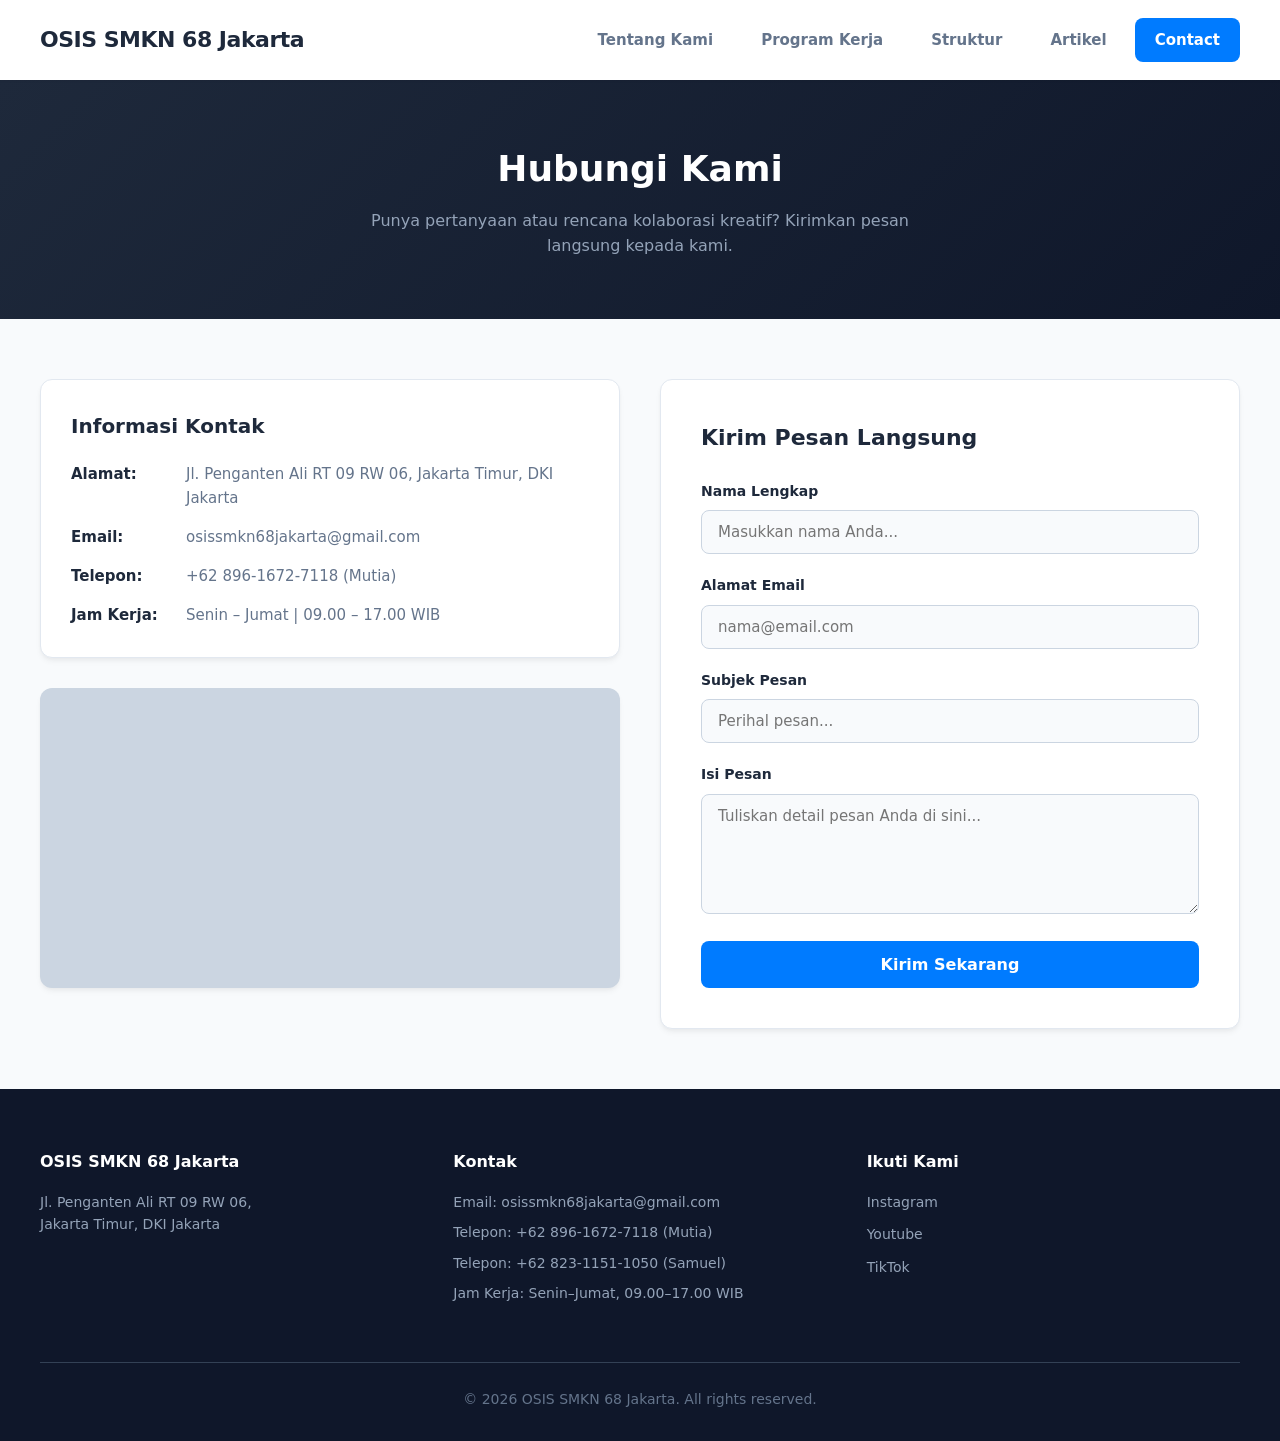
<file: static/contacts.html>
<!DOCTYPE html>
<html lang="id">
<head>
    <meta charset="UTF-8">
    <meta name="viewport" content="width=device-width, initial-scale=1.0">
    <title>Hubungi Kami - OSIS SMKN 68 Jakarta</title>
    <link rel="icon" href="../img/icon.png">
    <link rel="stylesheet" href="../css/style.css">
</head>
<body>

    <div id="nav-placeholder"></div>

    <header class="subpage-banner">
        <h1>Hubungi Kami</h1>
        <p>Punya pertanyaan atau rencana kolaborasi kreatif? Kirimkan pesan langsung kepada kami.</p>
    </header>

    <main class="contact-grid">

        <div class="contact-info-panel">
            <div class="info-card-modern">
                <h3>Informasi Kontak</h3>
                <div class="info-row">
                    <span class="info-label">Alamat:</span>
                    <span class="info-val">Jl. Penganten Ali RT 09 RW 06, Jakarta Timur, DKI Jakarta</span>
                </div>
                <div class="info-row">
                    <span class="info-label">Email:</span>
                    <span class="info-val">osissmkn68jakarta@gmail.com</span>
                </div>
                <div class="info-row">
                    <span class="info-label">Telepon:</span>
                    <span class="info-val">+62 896-1672-7118 (Mutia)</span>
                </div>
                <div class="info-row">
                    <span class="info-label">Jam Kerja:</span>
                    <span class="info-val">Senin – Jumat | 09.00 – 17.00 WIB</span>
                </div>
            </div>

            <div class="map-embed-container">
                <iframe
                    src="https://maps.google.com/maps?q=SMKN+68+Jakarta,+Jl.+Pengantin+Ali,+Jakarta+Timur&t=&z=15&ie=UTF8&iwloc=&output=embed"
                    allowfullscreen="" loading="lazy" referrerpolicy="no-referrer-when-downgrade">
                </iframe>
            </div>
        </div>

        <div class="contact-form-panel">
            <h3>Kirim Pesan Langsung</h3>
            <form action="https://formspree.io/f/maqkorrn" method="POST">

                <div class="form-group">
                    <label for="input-name" class="form-label">Nama Lengkap</label>
                    <input type="text" name="name" id="input-name" class="form-input" placeholder="Masukkan nama Anda..." required>
                </div>

                <div class="form-group">
                    <label for="input-email" class="form-label">Alamat Email</label>
                    <input type="email" name="_replyto" id="input-email" class="form-input" placeholder="nama@email.com" required>
                </div>

                <div class="form-group">
                    <label for="input-subject" class="form-label">Subjek Pesan</label>
                    <input type="text" name="subject" id="input-subject" class="form-input" placeholder="Perihal pesan..." required>
                </div>

                <div class="form-group">
                    <label for="input-message" class="form-label">Isi Pesan</label>
                    <textarea name="message" id="input-message" class="form-input" placeholder="Tuliskan detail pesan Anda di sini..." required></textarea>
                </div>

                <input type="text" name="_gotcha" style="display:none">
                <button type="submit" class="submit-btn">Kirim Sekarang</button>
            </form>
        </div>

    </main>

    <div id="footer-placeholder"></div>

    <script type="module" src="../js/app.js"></script>
</body>
</html>
</file>
<file: css/style.css>
/* ==========================================================================
   1. GLOBAL SYSTEM SETTINGS & VARIABLES
   ========================================================================== */
   :root {
    --primary: #007bff;
    --primary-hover: #0056b3;
    --bg-main: #f8fafc;
    --bg-card: #ffffff;
    --text-dark: #1e293b;
    --text-muted: #64748b;
    --text-light: #f1f5f9;
    --shadow-sm: 0 1px 3px rgba(0,0,0,0.05);
    --shadow-md: 0 4px 6px -1px rgba(0,0,0,0.05), 0 2px 4px -1px rgba(0,0,0,0.03);
    --shadow-lg: 0 10px 15px -3px rgba(0,0,0,0.07), 0 4px 6px -2px rgba(0,0,0,0.03);
    --radius: 12px;
    --transition: all 0.3s cubic-bezier(0.4, 0, 0.2, 1);
    --line-color: #cbd5e1;
}

* {
    margin: 0;
    padding: 0;
    box-sizing: border-box;
    font-family: 'Segoe UI', system-ui, -apple-system, sans-serif;
}

body {
    background-color: var(--bg-main);
    color: var(--text-dark);
    display: flex;
    flex-direction: column;
    min-height: 100vh;
    line-height: 1.6;
}

/* ==========================================================================
   2. NAVIGATION & FOOTER (shared components)
   ========================================================================== */
.topbar {
    display: flex;
    justify-content: space-between;
    align-items: center;
    background-color: var(--bg-card);
    padding: 18px 40px;
    box-shadow: var(--shadow-sm);
    position: sticky;
    top: 0;
    z-index: 100;
}

.logo a {
    font-size: 22px;
    font-weight: 800;
    color: var(--text-dark);
    text-decoration: none;
    letter-spacing: -0.5px;
}

.nav-links {
    display: flex;
    gap: 8px;
}

.nav-btn {
    background: none;
    border: none;
    padding: 10px 20px;
    font-size: 15px;
    font-weight: 600;
    color: var(--text-muted);
    cursor: pointer;
    border-radius: 8px;
    transition: var(--transition);
    text-decoration: none;
    display: inline-block;
}

.nav-btn:hover {
    background-color: #f1f5f9;
    color: var(--text-dark);
}

.nav-btn.active {
    background-color: var(--primary);
    color: #ffffff;
}

.site-footer {
    background-color: #0f172a;
    color: var(--text-light);
    padding: 60px 40px 30px;
    margin-top: auto;
}

.footer-content {
    display: grid;
    grid-template-columns: repeat(auto-fit, minmax(220px, 1fr));
    max-width: 1200px;
    margin: 0 auto;
    gap: 40px;
}

.footer-section h4 {
    margin-bottom: 16px;
    font-size: 16px;
    color: #ffffff;
    font-weight: 700;
}

.footer-section p {
    margin-bottom: 8px;
    font-size: 14px;
    color: #94a3b8;
    line-height: 1.6;
}

.footer-section.socials {
    display: flex;
    flex-direction: column;
}

.footer-section.socials a {
    color: #94a3b8;
    text-decoration: none;
    margin-bottom: 10px;
    font-size: 14px;
    transition: var(--transition);
}

.footer-section.socials a:hover {
    color: var(--primary);
    transform: translateX(4px);
}

.footer-bottom {
    text-align: center;
    margin-top: 50px;
    padding-top: 25px;
    border-top: 1px solid #334155;
    font-size: 14px;
    color: #64748b;
}

/* ==========================================================================
   3. SUBPAGE BANNER
   ========================================================================== */
.subpage-banner {
    background: linear-gradient(135deg, #1e293b 0%, #0f172a 100%);
    color: #ffffff;
    padding: 60px 40px;
    text-align: center;
}

.subpage-banner h1 {
    font-size: 36px;
    font-weight: 800;
    margin-bottom: 10px;
}

.subpage-banner p {
    color: #94a3b8;
    font-size: 16px;
    max-width: 600px;
    margin: 0 auto;
}

/* ==========================================================================
   4. HOME PAGE
   ========================================================================== */
.hero-container {
    position: relative;
    width: 100%;
    height: 65vh;
    min-height: 450px;
    overflow: hidden;
    display: flex;
    align-items: center;        /* vertical center */
    justify-content: flex-start; /* horizontal left */
}

.hero-slide {
    position: absolute;
    top: 0; left: 0;
    width: 100%; height: 100%;
    background-size: cover;
    background-position: center;
    opacity: 0;
    transition: opacity 1.2s ease-in-out;
    z-index: 1;
}

.hero-slide.active { opacity: 1; }

.hero-overlay {
    position: absolute;
    top: 0; left: 0; width: 100%; height: 100%;
    background: rgba(15, 23, 42, 0.6);
    z-index: 2;
}

.hero-content {
    position: relative;
    z-index: 3;
    color: #ffffff;
    max-width: 800px;
    padding: 0 60px;
    display: flex;
    flex-direction: column;
    align-items: flex-start;    /* children align left */
}

.hero-logo {
    position: absolute;
    right: 60px; /* Pushes the logo to the right edge */
    top: 50%; /* Pushes it down to the middle */
    transform: translateY(-50%); /* Ensures it is perfectly centered vertically */
    width: 120px; /* You can adjust this size */
    height: 120px;
    object-fit: contain;
    filter: drop-shadow(0 2px 8px rgba(0,0,0,0.4));
    z-index: 4; /* Keeps it above the slideshow overlay */
}

.hero-title { font-size: 52px; font-weight: 800; margin-bottom: 15px; line-height: 1.15; }
.hero-subtitle { font-size: 20px; color: #cbd5e1; }

.quote-section {
    max-width: 1000px;
    width: calc(100% - 40px);
    margin: 80px auto 40px auto;
    text-align: center;
}

.quote-tagline {
    display: block;
    font-size: 13px;
    font-weight: 700;
    text-transform: uppercase;
    color: var(--primary);
    letter-spacing: 2px;
    margin-bottom: 15px;
}

.quote-text {
    font-size: 32px;
    font-weight: 300;
    color: var(--text-dark);
    line-height: 1.4;
    font-style: italic;
}

.about-section {
    background-color: var(--bg-card);
    width: 100%;
    padding: 70px 40px;
    border-top: 1px solid #e2e8f0;
    border-bottom: 1px solid #e2e8f0;
    margin-bottom: 60px;
}

.about-container { max-width: 900px; margin: 0 auto; text-align: center; }
.about-container h2 { font-size: 32px; margin-bottom: 20px; font-weight: 800; }
.about-container p { font-size: 17px; color: var(--text-muted); line-height: 1.8; }

.news-section { max-width: 1200px; width: calc(100% - 40px); margin: 0 auto 80px auto; }

.section-title {
    font-size: 32px;
    font-weight: 800;
    margin-bottom: 30px;
    position: relative;
    padding-bottom: 12px;
}

.section-title::after {
    content: '';
    position: absolute;
    bottom: 0; left: 0;
    width: 60px; height: 4px;
    background-color: var(--primary);
    border-radius: 2px;
}

.news-grid {
    display: grid;
    grid-template-columns: repeat(auto-fit, minmax(300px, 1fr));
    gap: 30px;
}

.news-card {
    background-color: var(--bg-card);
    border-radius: var(--radius);
    overflow: hidden;
    box-shadow: var(--shadow-md);
    display: flex;
    flex-direction: column;
    transition: var(--transition);
    border: 1px solid #e2e8f0;
}

.news-card:hover { transform: translateY(-6px); box-shadow: var(--shadow-lg); }
.news-image-wrapper { width: 100%; height: 200px; overflow: hidden; background-color: #e2e8f0; }
.news-image { width: 100%; height: 100%; object-fit: cover; transition: transform 0.4s ease; }
.news-card:hover .news-image { transform: scale(1.05); }
.news-body { padding: 25px; display: flex; flex-direction: column; flex-grow: 1; }
.news-date { font-size: 12px; color: var(--text-muted); margin-bottom: 10px; font-weight: 700; text-transform: uppercase; }
.news-title { font-size: 18px; font-weight: 700; margin-bottom: 12px; line-height: 1.4; }
.news-excerpt { font-size: 14px; color: var(--text-muted); margin-bottom: 20px; }
.news-link { font-size: 14px; color: var(--primary); text-decoration: none; font-weight: 700; margin-top: auto; }
.news-link:hover { text-decoration: underline; }

/* ==========================================================================
   5. ABOUT PAGE
   ========================================================================== */
.about-grid {
    max-width: 1200px;
    width: calc(100% - 40px);
    margin: 60px auto;
    display: grid;
    grid-template-columns: 1fr 1fr;
    gap: 50px;
    align-items: center;
}

.about-graphics {
    display: grid;
    grid-template-columns: 1fr 1fr;
    gap: 20px;
}

.graphic-box {
    background: linear-gradient(135deg, #e2e8f0 0%, #cbd5e1 100%);
    height: 200px;
    border-radius: var(--radius);
    display: flex;
    align-items: center;
    justify-content: center;
    color: var(--text-muted);
    font-weight: 600;
    box-shadow: var(--shadow-sm);
    overflow: hidden; /* Tambahkan ini agar sudut gambar ikut membulat */
}

.graphic-box img {
    width: 100%;
    height: 100%;
    object-fit: cover; /* Membuat gambar memenuhi kotak dengan proporsional */
    display: block;
}

.graphic-box.tall { grid-row: span 2; height: 420px; background: linear-gradient(135deg, #3b82f6 0%, #1d4ed8 100%); color: #ffffff; font-size: 24px; }
.about-text-content h2 { font-size: 36px; font-weight: 800; margin-bottom: 20px; line-height: 1.2; }
.about-text-content p { color: var(--text-muted); margin-bottom: 20px; font-size: 16px; }

.stats-bar {
    background-color: var(--bg-card);
    padding: 40px;
    box-shadow: var(--shadow-sm);
    border-top: 1px solid #e2e8f0;
    border-bottom: 1px solid #e2e8f0;
}

.stats-grid {
    max-width: 1200px;
    margin: 0 auto;
    display: grid;
    grid-template-columns: repeat(auto-fit, minmax(200px, 1fr));
    gap: 30px;
    text-align: center;
}

.stat-item h3 { font-size: 42px; font-weight: 800; color: var(--primary); margin-bottom: 5px; }
.stat-item p { font-size: 14px; font-weight: 700; color: var(--text-muted); text-transform: uppercase; }

.pillars-section { max-width: 1200px; width: calc(100% - 40px); margin: 60px auto; }
.pillars-grid { display: grid; grid-template-columns: repeat(auto-fit, minmax(280px, 1fr)); gap: 30px; margin-top: 30px; }
.pillar-card { background: var(--bg-card); padding: 35px; border-radius: var(--radius); box-shadow: var(--shadow-md); transition: var(--transition); }
.pillar-card:hover { transform: translateY(-4px); box-shadow: var(--shadow-lg); }
.pillar-icon { width: 50px; height: 50px; background: #eff6ff; border-radius: 10px; margin-bottom: 20px; display: flex; align-items: center; justify-content: center; color: var(--primary); font-weight: 800; font-size: 20px; }
.pillar-card h3 { font-size: 20px; margin-bottom: 12px; font-weight: 700; }
.pillar-card p { color: var(--text-muted); font-size: 15px; }

/* ==========================================================================
   6. PROGRAM KERJA
   ========================================================================== */
.proker-container { max-width: 900px; width: calc(100% - 40px); margin: 60px auto; }
.sekbid-accordion { background: var(--bg-card); border-radius: var(--radius); box-shadow: var(--shadow-md); margin-bottom: 20px; overflow: hidden; border: 1px solid #e2e8f0; }

.accordion-toggle { display: none; }
.accordion-header {
    padding: 24px 30px;
    background: var(--bg-card);
    display: flex;
    justify-content: space-between;
    align-items: center;
    cursor: pointer;
    font-size: 18px;
    font-weight: 700;
    transition: var(--transition);
    user-select: none;
}

.accordion-header:hover { background-color: #f8fafc; }
.accordion-icon { width: 24px; height: 24px; display: flex; align-items: center; justify-content: center; font-weight: bold; color: var(--text-muted); transition: transform 0.3s ease; }
.accordion-content { max-height: 0; overflow: hidden; transition: max-height 0.4s cubic-bezier(0, 1, 0, 1); background-color: #f8fafc; padding: 0 30px; }
.accordion-toggle:checked ~ .accordion-content { max-height: 2000px; padding: 30px; border-top: 1px solid #e2e8f0; }
.accordion-toggle:checked ~ .accordion-header .accordion-icon { transform: rotate(135deg); color: var(--primary); }

.proker-item-card {
    background: var(--bg-card);
    padding: 25px;
    border-radius: 8px;
    margin-bottom: 20px;
    box-shadow: var(--shadow-sm);
    border-left: 4px solid var(--primary);
}

.proker-item-card:last-child { margin-bottom: 0; }
.proker-meta { display: flex; gap: 15px; margin-bottom: 10px; flex-wrap: wrap; }
.badge { background: #f1f5f9; color: var(--text-dark); padding: 4px 12px; border-radius: 20px; font-size: 12px; font-weight: 700; text-transform: uppercase; }
.badge.status-running { background: #dcfce7; color: #15803d; }
.proker-item-card h4 { font-size: 18px; margin-bottom: 10px; font-weight: 700; }
.proker-item-card p { color: var(--text-muted); font-size: 14px; }

/* ==========================================================================
   7. STRUKTUR ORGANISASI — Clean data-driven org chart
   ========================================================================== */
.structure-wrapper {
    max-width: 1400px;
    width: calc(100% - 40px);
    margin: 60px auto;
    overflow-x: auto;
}

.org-chart {
    display: flex;
    flex-direction: column;
    align-items: center;
    gap: 0;
    min-width: 900px;
}

/* Shared node appearance */
.org-node {
    background: var(--bg-card);
    border: 1px solid #e2e8f0;
    border-radius: 10px;
    padding: 16px 24px;
    text-align: center;
    box-shadow: var(--shadow-md);
    transition: var(--transition);
    min-width: 200px;
}

.org-node:hover {
    box-shadow: var(--shadow-lg);
    transform: translateY(-2px);
}

.org-node__name {
    font-size: 14px;
    font-weight: 700;
    color: var(--text-dark);
    margin-bottom: 4px;
}

.org-node__role {
    font-size: 12px;
    color: var(--text-muted);
}

/* Main nodes (spine) — slightly accented */
.org-node--main {
    border-top: 3px solid var(--primary);
    min-width: 240px;
}

/* Wing nodes (sekretaris / bendahara) */
.org-node--wing {
    background: #f0f7ff;
    border-color: #bfdbfe;
    min-width: 180px;
}

/* Sekbid leader nodes */
.org-node--sekbid {
    border-top: 3px solid #10b981;
    min-width: 170px;
    font-size: 13px;
}

/* Vertical spine column */
.org-col--spine {
    display: flex;
    flex-direction: column;
    align-items: center;
}

/* Connector line between nodes */
.org-connector {
    width: 2px;
    height: 30px;
    background: var(--line-color);
    margin: 0 auto;
}

/* Three-column mid row */
.org-row--mid {
    display: grid;
    grid-template-columns: 220px 1fr 220px;
    gap: 0 40px;
    align-items: start;
    width: 100%;
    position: relative;
    margin-top: 0;
}

/* Horizontal connector above mid-row (line from spine to wings) */
.org-row--mid::before {
    content: '';
    position: absolute;
    top: 0;
    left: 0; right: 0;
    height: 2px;
    background: var(--line-color);
    display: none; /* Handled via padding top of each col */
}

.org-col--wing {
    display: flex;
    flex-direction: column;
    align-items: center;
    gap: 16px;
    padding-top: 30px;
}

.org-col--center {
    display: flex;
    flex-direction: column;
    align-items: center;
}

/* Sekbid row — horizontal strip of columns */
.org-row--sekbid {
    display: flex;
    gap: 16px;
    justify-content: center;
    flex-wrap: wrap;
    width: 100%;
}

.org-col--sekbid {
    display: flex;
    flex-direction: column;
    align-items: center;
    gap: 12px;
    flex: 1;
    min-width: 150px;
    max-width: 200px;
}

/* Department card */
.org-dept {
    background: #f8fafc;
    border: 1px solid #e2e8f0;
    border-radius: 8px;
    padding: 12px 14px;
    text-align: center;
    width: 100%;
    font-size: 12px;
}

.org-dept__name {
    font-weight: 700;
    color: var(--text-dark);
    margin-bottom: 6px;
    font-size: 12px;
}

.org-dept__members {
    color: var(--text-muted);
    font-size: 11px;
    line-height: 1.6;
}

/* ==========================================================================
   8. CONTACTS PAGE
   ========================================================================== */
.contact-grid {
    max-width: 1200px;
    width: calc(100% - 40px);
    margin: 60px auto;
    display: grid;
    grid-template-columns: 1fr 1fr;
    gap: 40px;
}

.contact-info-panel { display: flex; flex-direction: column; gap: 30px; }
.info-card-modern { background: var(--bg-card); padding: 30px; border-radius: var(--radius); box-shadow: var(--shadow-md); border: 1px solid #e2e8f0; }
.info-card-modern h3 { font-size: 20px; margin-bottom: 20px; font-weight: 800; }
.info-row { display: flex; gap: 15px; margin-bottom: 15px; font-size: 15px; }
.info-row:last-child { margin-bottom: 0; }
.info-label { font-weight: 700; color: var(--text-dark); min-width: 100px; }
.info-val { color: var(--text-muted); }

.map-embed-container { background-color: #cbd5e1; height: 300px; border-radius: var(--radius); overflow: hidden; box-shadow: var(--shadow-md); }
.map-embed-container iframe { width: 100%; height: 100%; border: 0; }

.contact-form-panel { background: var(--bg-card); padding: 40px; border-radius: var(--radius); box-shadow: var(--shadow-md); border: 1px solid #e2e8f0; }
.contact-form-panel h3 { font-size: 22px; font-weight: 800; margin-bottom: 25px; }
.form-group { margin-bottom: 20px; }
.form-label { display: block; font-size: 14px; font-weight: 700; color: var(--text-dark); margin-bottom: 8px; }
.form-input { width: 100%; padding: 12px 16px; border: 1px solid #cbd5e1; border-radius: 8px; font-size: 15px; color: var(--text-dark); background-color: #f8fafc; transition: var(--transition); }
.form-input:focus { outline: none; border-color: var(--primary); background-color: #ffffff; box-shadow: 0 0 0 3px rgba(0,123,255,0.15); }
textarea.form-input { resize: vertical; min-height: 120px; }

.submit-btn { width: 100%; background-color: var(--primary); color: #ffffff; border: none; padding: 14px; font-size: 16px; font-weight: 700; border-radius: 8px; cursor: pointer; transition: var(--transition); }
.submit-btn:hover { background-color: var(--primary-hover); transform: translateY(-1px); box-shadow: var(--shadow-md); }

/* ==========================================================================
   9. ARTICLES LIST PAGE
   ========================================================================== */
.news-portal-layout {
    max-width: 1200px;
    width: calc(100% - 40px);
    margin: 50px auto;
    display: grid;
    grid-template-columns: 1fr 300px;
    gap: 40px;
    align-items: start;
}

.news-main-feed { display: flex; flex-direction: column; gap: 40px; }

.feed-subtitle {
    font-size: 22px;
    font-weight: 800;
    border-bottom: 2px solid #e2e8f0;
    padding-bottom: 10px;
    color: var(--text-dark);
}

.featured-news-hero-card {
    background-color: var(--bg-card);
    border-radius: var(--radius);
    overflow: hidden;
    box-shadow: var(--shadow-md);
    display: grid;
    grid-template-columns: 1.2fr 1fr;
    border: 1px solid #e2e8f0;
    transition: var(--transition);
}

.featured-news-hero-card:hover { box-shadow: var(--shadow-lg); transform: translateY(-3px); }

.featured-hero-img-box { width: 100%; height: 100%; min-height: 280px; overflow: hidden; }
.featured-hero-img-box img { width: 100%; height: 100%; object-fit: cover; transition: transform 0.4s ease; }
.featured-news-hero-card:hover .featured-hero-img-box img { transform: scale(1.04); }

.featured-hero-body { padding: 40px; display: flex; flex-direction: column; justify-content: center; }
.featured-hero-body h2 { font-size: 26px; font-weight: 800; margin: 12px 0; line-height: 1.3; color: var(--text-dark); }
.featured-hero-body p { color: var(--text-muted); font-size: 15px; margin-bottom: 25px; }

.featured-read-btn {
    background-color: var(--primary);
    color: #ffffff;
    text-decoration: none;
    padding: 10px 20px;
    font-weight: 700;
    border-radius: 6px;
    display: inline-block;
    transition: var(--transition);
    text-align: center;
    align-self: flex-start;
}
.featured-read-btn:hover { background-color: var(--primary-hover); }

/* Sidebar */
.news-sidebar { position: sticky; top: 100px; display: flex; flex-direction: column; gap: 25px; }
.sidebar-widget { background: var(--bg-card); padding: 22px; border-radius: var(--radius); box-shadow: var(--shadow-sm); border: 1px solid #e2e8f0; }
.sidebar-widget h3 { font-size: 16px; font-weight: 800; margin-bottom: 14px; padding-bottom: 8px; border-bottom: 2px solid #f1f5f9; }
.widget-list { list-style: none; }
.widget-list li { margin-bottom: 8px; }
.widget-list li:last-child { margin-bottom: 0; }
.widget-list li a { text-decoration: none; color: var(--text-muted); font-size: 14px; font-weight: 600; display: flex; justify-content: space-between; align-items: center; padding: 8px 10px; border-radius: 6px; transition: var(--transition); }
.widget-list li a:hover, .widget-list li a.active { background-color: #eff6ff; color: var(--primary); }
.widget-list li a span { background-color: #e2e8f0; padding: 2px 8px; border-radius: 12px; font-size: 11px; color: #333; }

/* ==========================================================================
   10. SINGLE ARTICLE READER
   ========================================================================== */
.single-reading-view { max-width: 860px; width: calc(100% - 40px); margin: 50px auto 80px; }
.reading-content-wrapper { background-color: var(--bg-card); padding: 60px; border-radius: var(--radius); box-shadow: var(--shadow-md); border: 1px solid #e2e8f0; }

.back-to-feed-link { color: var(--primary); font-size: 15px; font-weight: 700; text-decoration: none; display: inline-block; margin-bottom: 40px; transition: var(--transition); }
.back-to-feed-link:hover { transform: translateX(-4px); }

.article-header { margin-bottom: 40px; text-align: center; }
.article-category { display: inline-block; background-color: #e0f2fe; color: #0284c7; padding: 6px 14px; border-radius: 20px; font-size: 12px; font-weight: 700; margin-bottom: 20px; text-transform: uppercase; letter-spacing: 1px; }
.article-header h1 { font-size: 40px; font-weight: 800; line-height: 1.25; margin-bottom: 25px; color: var(--text-dark); }
.article-meta { display: flex; align-items: center; justify-content: center; gap: 15px; }
.author-avatar { width: 48px; height: 48px; border-radius: 50%; object-fit: cover; }
.meta-details { display: flex; flex-direction: column; text-align: left; }
.author-name { font-weight: 700; font-size: 15px; color: var(--text-dark); }
.publish-date { font-size: 13px; color: var(--text-muted); }

.article-featured-image { margin: 0 0 40px 0; }
.article-featured-image img { width: 100%; height: auto; max-height: 480px; object-fit: cover; border-radius: var(--radius); }
.article-featured-image figcaption, .article-inline-image figcaption { text-align: center; font-size: 13px; color: #64748b; margin-top: 10px; font-style: italic; }

.article-inline-image { margin: 36px 0; }
.article-inline-image img { width: 100%; height: auto; border-radius: var(--radius); display: block; }

/* Article body typography */
.article-content { max-width: 700px; margin: 0 auto; }
.article-content p:first-child { font-size: 19px; color: #334155; line-height: 1.8; font-weight: 500; }
.article-content h2 { font-size: 26px; font-weight: 800; margin: 40px 0 18px; color: var(--text-dark); line-height: 1.3; }
.article-content h3 { font-size: 20px; font-weight: 700; margin: 32px 0 14px; color: var(--text-dark); }
.article-content p { font-size: 17px; color: #334155; line-height: 1.85; margin-bottom: 22px; }
.article-content ul, .article-content ol { margin: 0 0 24px 28px; color: #334155; font-size: 17px; line-height: 1.85; }
.article-content li { margin-bottom: 10px; }
.article-content li strong { color: var(--text-dark); }
.article-content blockquote { border-left: 4px solid var(--primary); background-color: #f0f7ff; padding: 22px 28px; font-size: 19px; font-style: italic; color: #475569; margin: 36px 0; border-radius: 0 8px 8px 0; line-height: 1.6; }
.article-content hr { border: none; border-top: 2px solid #e2e8f0; margin: 40px 0; }
.article-content code { background: #f1f5f9; padding: 2px 6px; border-radius: 4px; font-size: 14px; font-family: 'Courier New', monospace; }

/* ==========================================================================
   11. RESPONSIVE
   ========================================================================== */
@media (max-width: 1024px) {
    .org-row--mid {
        grid-template-columns: 1fr;
    }
    .org-col--wing {
        flex-direction: row;
        flex-wrap: wrap;
        justify-content: center;
        padding-top: 0;
    }
    .org-row--sekbid {
        flex-wrap: wrap;
    }
}

@media (max-width: 968px) {
    .about-grid, .contact-grid { grid-template-columns: 1fr; gap: 40px; }
    .about-graphics { order: 2; }
    .featured-news-hero-card { grid-template-columns: 1fr; }
    .featured-hero-img-box { min-height: 220px; }
    .news-portal-layout { grid-template-columns: 1fr; }
    .news-sidebar { position: static; }
}

@media (max-width: 768px) {
    .topbar { flex-direction: column; align-items: flex-start; padding: 15px 20px; gap: 12px; }
    .nav-links {
        display: flex;
        flex-direction: row;
        flex-wrap: nowrap;
        overflow-x: auto;
        width: 100%;
        padding-bottom: 6px;
        -webkit-overflow-scrolling: touch;
        -ms-overflow-style: none;
        scrollbar-width: none;
    }
    .nav-links::-webkit-scrollbar { display: none; }
    .nav-btn { white-space: nowrap; flex-shrink: 0; padding: 8px 14px; font-size: 14px; }

    .hero-container { height: 50vh; min-height: 300px; }
    .hero-content { padding: 0 24px; }
    .hero-title { font-size: 32px; }
    .hero-subtitle { font-size: 16px; }
    .quote-text { font-size: 24px; }

    .structure-wrapper { padding: 10px; }
    .org-chart { min-width: auto; }
    .org-row--mid { grid-template-columns: 1fr; gap: 20px; }
    .org-row--sekbid { gap: 12px; }
    .org-col--sekbid { min-width: 130px; }

    .reading-content-wrapper { padding: 30px 20px; }
    .article-header h1 { font-size: 28px; }
    .article-content p:first-child { font-size: 17px; }
}
</file>
